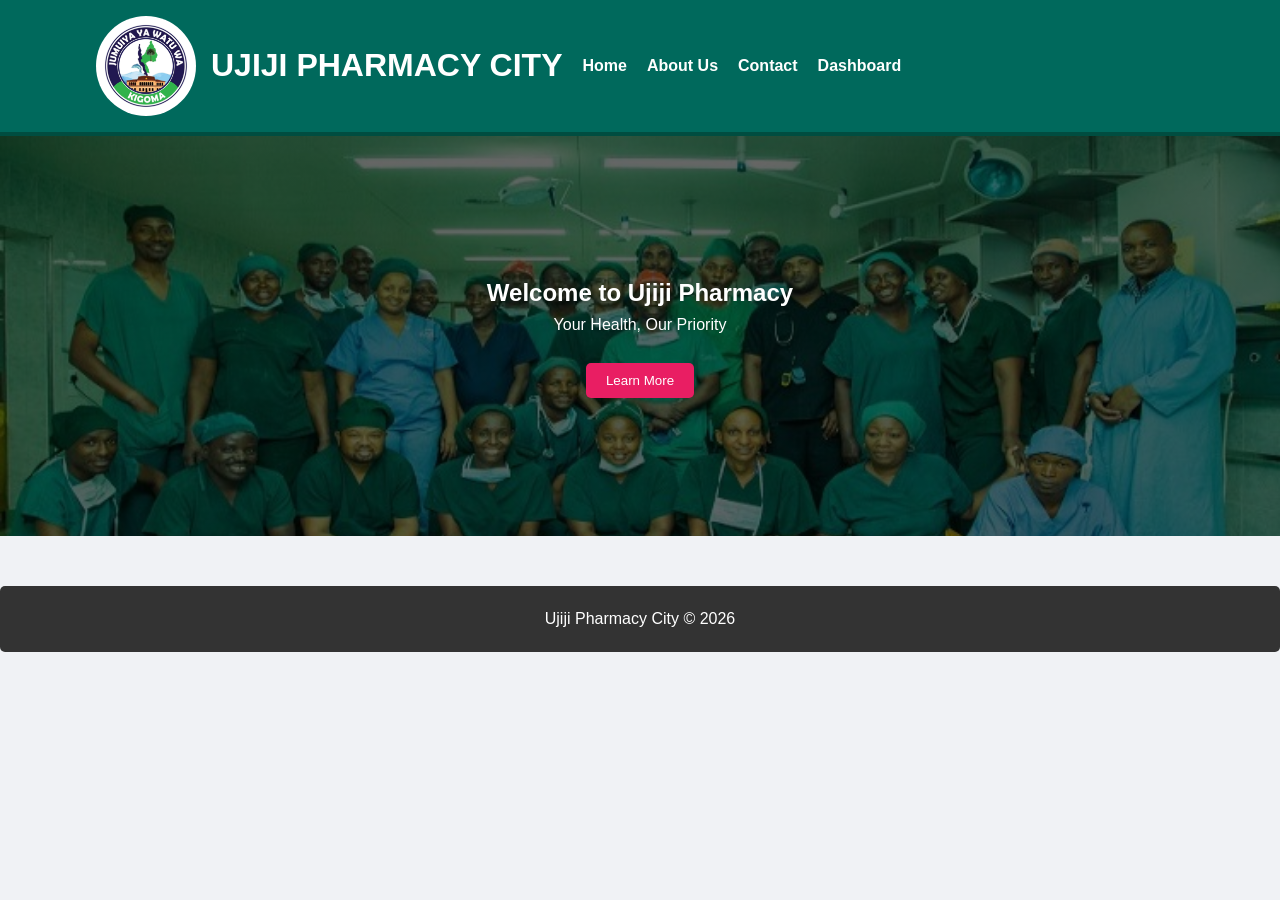
<file: index.html>
<!DOCTYPE html>
<html lang="en">
<head>
    <meta charset="UTF-8">
    <meta name="viewport" content="width=device-width, initial-scale=1.0">
    <title>UJIJI PHARMACY CITY</title>
</head>

<body>

<header>
    <link rel="stylesheet" href="style.css">
    <div class="container">
        <div class="logo-area">
            <img src="Nondo.jpg">
            <h1>UJIJI PHARMACY CITY</h1>
        </div>
        <nav>
            <ul>
                <li><a href="pharmacy.html">Home</a></li>
                <li><a href="About.html">About Us</a></li>
                <li><a href="contact.html">Contact</a></li>
                <li><a href="dashboard.html">Dashboard</a></li>
            </ul>
        </nav>
    </div>
</header>

<section class="hero">
    <div>
        <h2>Welcome to Ujiji Pharmacy</h2>
        <p>Your Health, Our Priority</p><br>
        <button class="btn" onclick="welcomeAlert()">Learn More</button>
    </div>
</section>

<footer>
    <p>Ujiji Pharmacy City © 2026</p>
</footer>

<script>
    function welcomeAlert() {
        alert("Welcome to Ujiji Pharmacy City! We care about your health.");
    }
</script>

</body>
</html>
</file>
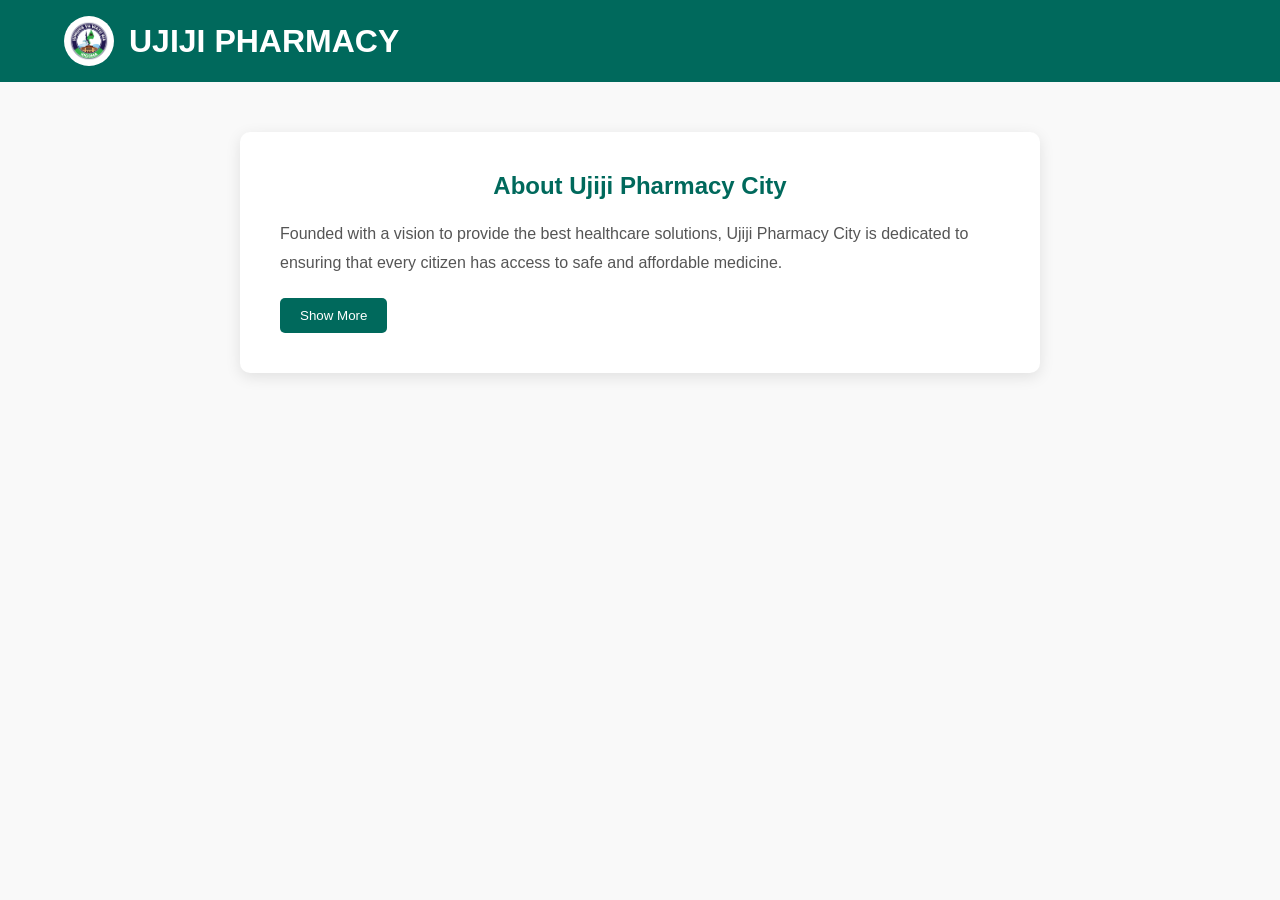
<file: About.html>
<!DOCTYPE html>
<html lang="en">
<head>
    <meta charset="UTF-8">
    <title>About Us - UJIJI PHARMACY CITY</title>
</head>

<body style="background-color: #f9f9f9;">

    <header>
        <link rel="stylesheet" href="stylee.css">
        <div class="logo-area">
            <img src="Nondo.jpg" alt="Logo">
            <h1>UJIJI PHARMACY</h1>
        </div>
    </header>

    <div class="about-section">
        <h2 id="about-title">About Ujiji Pharmacy City</h2>

        <p id="about-text">
            Founded with a vision to provide the best healthcare solutions, 
            Ujiji Pharmacy City is dedicated to ensuring that every citizen 
            has access to safe and affordable medicine.
        </p>

        <p id="more-info" style="display:none;">
            We work with licensed pharmacists and trusted suppliers to ensure 
            quality healthcare services for Ujiji City and surrounding regions.
        </p>

        <button onclick="showMore()">Show More</button>
    </div>

    <script>
        alert("Welcome to Ujiji Pharmacy City!");

        function showMore() {
            document.getElementById("more-info").style.display = "block";
            document.getElementById("about-title").innerText =
            "Who We Are – Ujiji Pharmacy City";
        }
    </script>

</body>
</html>
</file>
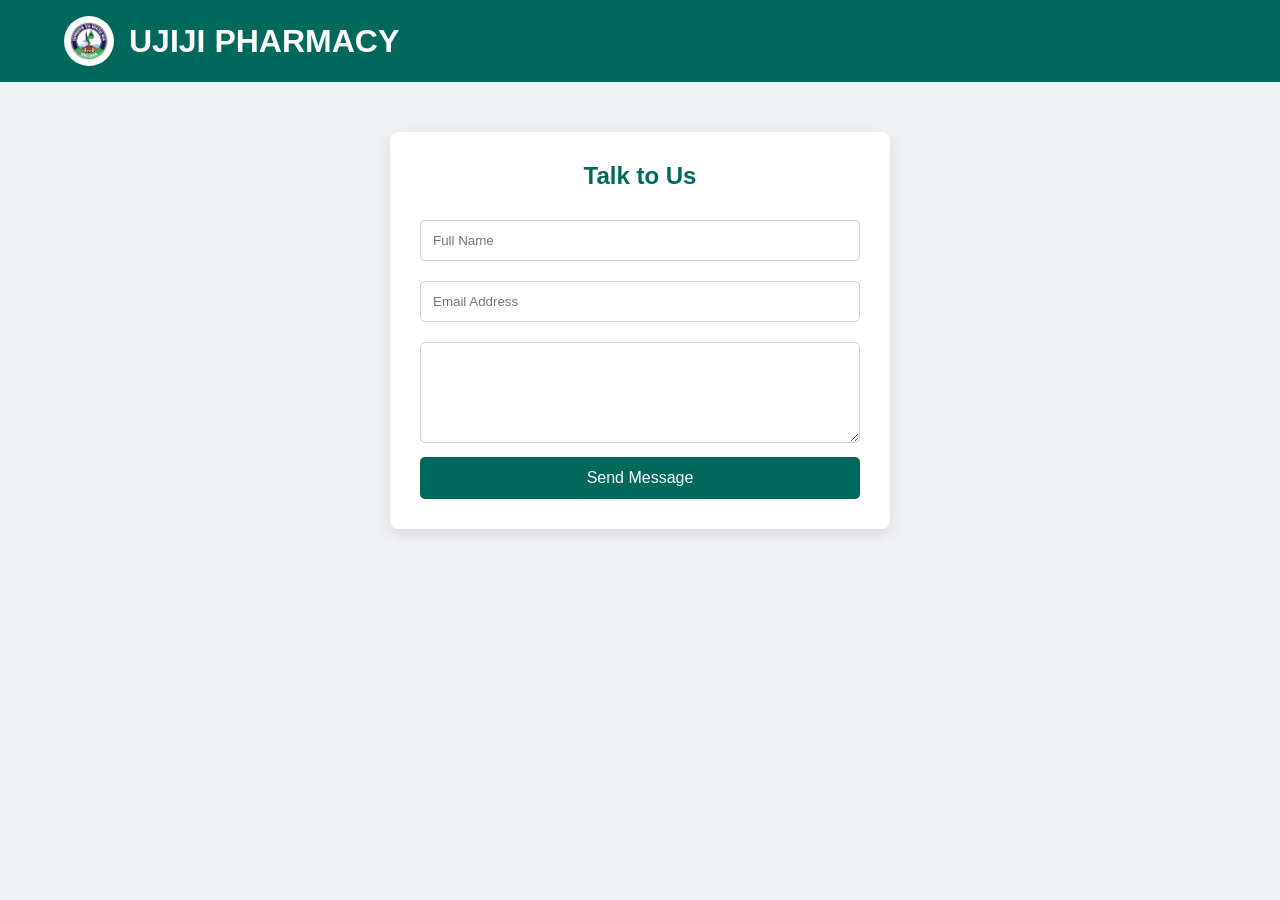
<file: contact.html>
<!DOCTYPE html>
<html lang="en">
<head>
    <meta charset="UTF-8">
    <title>Contact Us - UJIJI PHARMACY CITY</title>
</head>
<body style="background: #f0f2f5;">
    <header>
        <link rel="stylesheet" href="stylee.css">
        <div class="logo-area">
            <img src="Nondo.jpg" alt="Logo">
            <h1>UJIJI PHARMACY</h1></div>
    </header>
    <div class="contact-container">
        <h2>Talk to Us</h2>
        <form id="contactForm">
            <input type="text" id="name" placeholder="Full Name" required>
            <input type="email" id="email" placeholder="Email Address" required>
            <textarea id="message" rows="5" placeholder="Your Message" required>
            </textarea>
            <button type="submit" class="submit-btn">Send Message</button>
        </form>
    </div>
    <script>
        document.getElementById('contactForm').addEventListener('submit', function(e) {
            e.preventDefault();
            const name = document.getElementById('name').value;
            alert("Hello " + name + ", your message has been sent successfully!");
            this.reset();
        });
    </script>
</body>
</html>
</file>
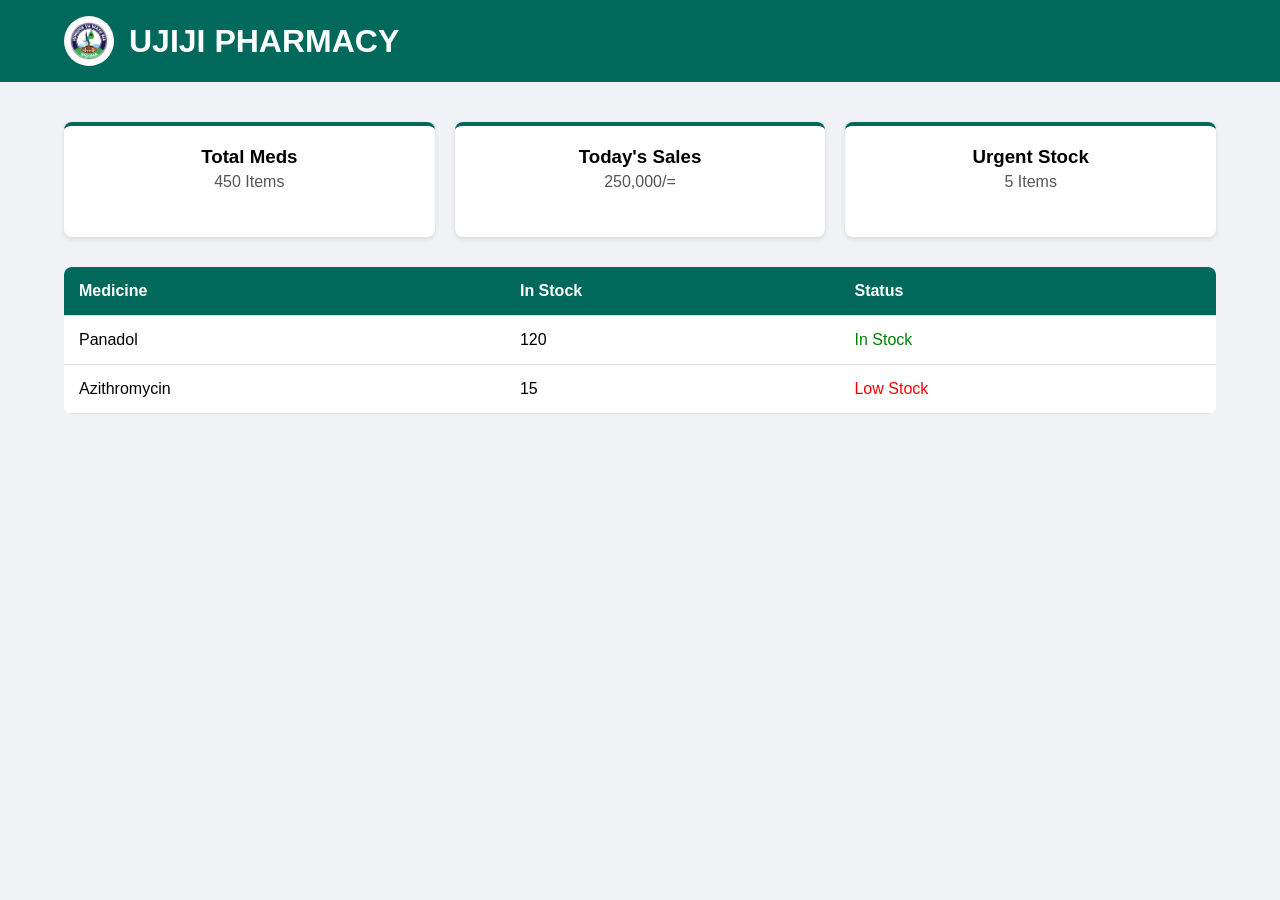
<file: dashboard.html>
<!DOCTYPE html>
<html lang="en">
<head>
    <meta charset="UTF-8">
    <title>Dashboard - UJIJI PHARMACY CITY</title>
</head>
<body style="background: #f0f2f5;">
    <header>
        <div class="logo-area"><img src="Nondo.jpg" alt="Logo"><h1>UJIJI PHARMACY</h1></div>
       
    </header>
    <link rel="stylesheet" href="stylee.css">
    <div class="main">
        <div class="stats">
            <div class="card"><h3>Total Meds</h3><p id="medCount">Loading...</p></div>
            <div class="card"><h3>Today's Sales</h3><p>250,000/=</p></div>
            <div class="card"><h3>Urgent Stock</h3><p>5 Items</p></div>
        </div>
        <table>
            <thead><tr><th>Medicine</th><th>In Stock</th><th>Status</th></tr></thead>
            <tbody>
                <tr><td>Panadol</td><td>120</td><td style="color: green;">In Stock</td></tr>
                <tr><td>Azithromycin</td><td>15</td><td style="color: red;">Low Stock</td></tr>
            </tbody>
        </table>
    </div>
    <script>
        document.getElementById('medCount').innerText = "450 Items";
    </script>
</body>
</html>
</file>
<file: style.css>
* { margin: 0;
            padding: 0;
            box-sizing: border-box;
         }

        body {
            font-family: 'Segoe UI', Tahoma, Geneva, Verdana, sans-serif;
            background-color: #f0f2f5;
            line-height: 1.6;
        }

        header {
            background: #00695c;
            color: white;
            padding: 1rem 0;
            border-bottom: 4px solid #004d40;
            position: sticky;
            top: 0;
            z-index: 1000;
        }

        .container {
            width: 85%;
            margin: auto;
            display: flex;
            
            align-items: center;
        }

        .logo-area {
            display: flex;
            align-items: center;
        }

        .logo-area img {
            width: 100px;
            height: 100px;
            margin-right: 15px;
            background: white;
            border-radius: 50%;
            padding: 5px;
        }

        nav ul {
            display: flex;
            list-style: none;
        }

        nav ul li {
            margin-left: 20px;
        }

        nav ul li a {
            color: white;
            text-decoration: none;
            font-weight: bold;
            transition: 0.3s;
        }

        .hero {
            background: linear-gradient(rgba(0,0,0,0.6), rgba(0,0,0,0.6)),
            url('muhas.jpg');
            background-size: cover;
            height: 400px;
            display: flex;
            flex-direction: column;
            justify-content: center;
            align-items: center;
            color: white;
            text-align: center;
        }

        .btn {
            background: #e91e63;
            color: white;
            padding: 10px 20px;
            border: none;
            border-radius: 5px;
            cursor: pointer;
        }
        footer {
            text-align: center;
            background: #333;
            color: white;
            padding: 20px;
            margin-top: 50px;
            border-radius: 5px;
        }
</file>
<file: stylee.css>
* { margin: 0; 
            padding: 0; 
            box-sizing: border-box; 
            font-family: 'Segoe UI', sans-serif; 
        }
        header { 
            background: #00695c;
             color: white;
              padding: 1rem 5%; 
              display: flex; 
              justify-content: space-between; 
              align-items: center; 
            }
        .logo-area {
             display: flex; 
            align-items: center;
         }
        .logo-area img { 
            width: 50px; 
            height: 50px; 
            margin-right: 15px; 
            background: white;
             border-radius: 50%; 
             padding: 5px; 
            }
        nav ul { 
            display: flex; 
            list-style: none; 
        }
        nav ul li { 
            margin-left: 20px;
         }
        nav ul li a { 
            color: white; 
            text-decoration: none; 
            font-weight: bold; 
        }
        .main { 
            padding: 40px 5%; 
        }
        .stats { 
            display: grid;
            grid-template-columns: repeat(3, 1fr);
             gap: 20px; 
             margin-bottom: 30px; 
            }
        .card { 
            background: white;
             padding: 20px; 
             border-radius: 8px; 
             box-shadow: 0 2px 5px rgba(0,0,0,0.1); 
             text-align: center; 
             border-top: 4px solid #00695c; 
            }
        table { 
            width: 100%; 
            border-collapse: collapse; 
            background: white; 
            border-radius: 8px; 
            overflow: hidden; 
        }
        th, td { 
            padding: 15px; 
            border-bottom: 1px solid #ddd; 
            text-align: left; 
        }
        th { 
            background: #00695c; 
            color: white; 
        }
        .submit-btn:hover {
             background: #004d40;
             }
             .submit-btn {
             background: #00695c; 
             color: white; 
             width: 100%;
              padding: 12px;
               border: none; 
               border-radius: 5px;
                cursor: pointer; 
                font-size: 1rem;
             }
              input, textarea { 
            width: 100%;
             padding: 12px;
              margin: 10px 0; 
              border: 1px solid #ccc;
               border-radius: 5px;
             }
             h2 { 
            margin-bottom: 20px;
             color: #00695c;
              text-align: center;
             }
             .contact-container {
             max-width: 500px; 
             margin: 50px auto; 
             background: white; 
             padding: 30px;
              border-radius: 8px;
               box-shadow: 0 5px 15px rgba(0,0,0,0.1); 
            }
            .about-section { 
            max-width: 800px; 
            margin: 50px auto; 
            background: white; 
            padding: 40px; 
            border-radius: 10px; 
            box-shadow: 0 4px 15px rgba(0,0,0,0.1); 
        }
 p { 
            margin-bottom: 20px; 
            line-height: 1.8; 
            color: #555; 
        }
         button {
            background: #00695c;
            color: white;
            border: none;
            padding: 10px 20px;
            border-radius: 5px;
            cursor: pointer;
        }
</file>
